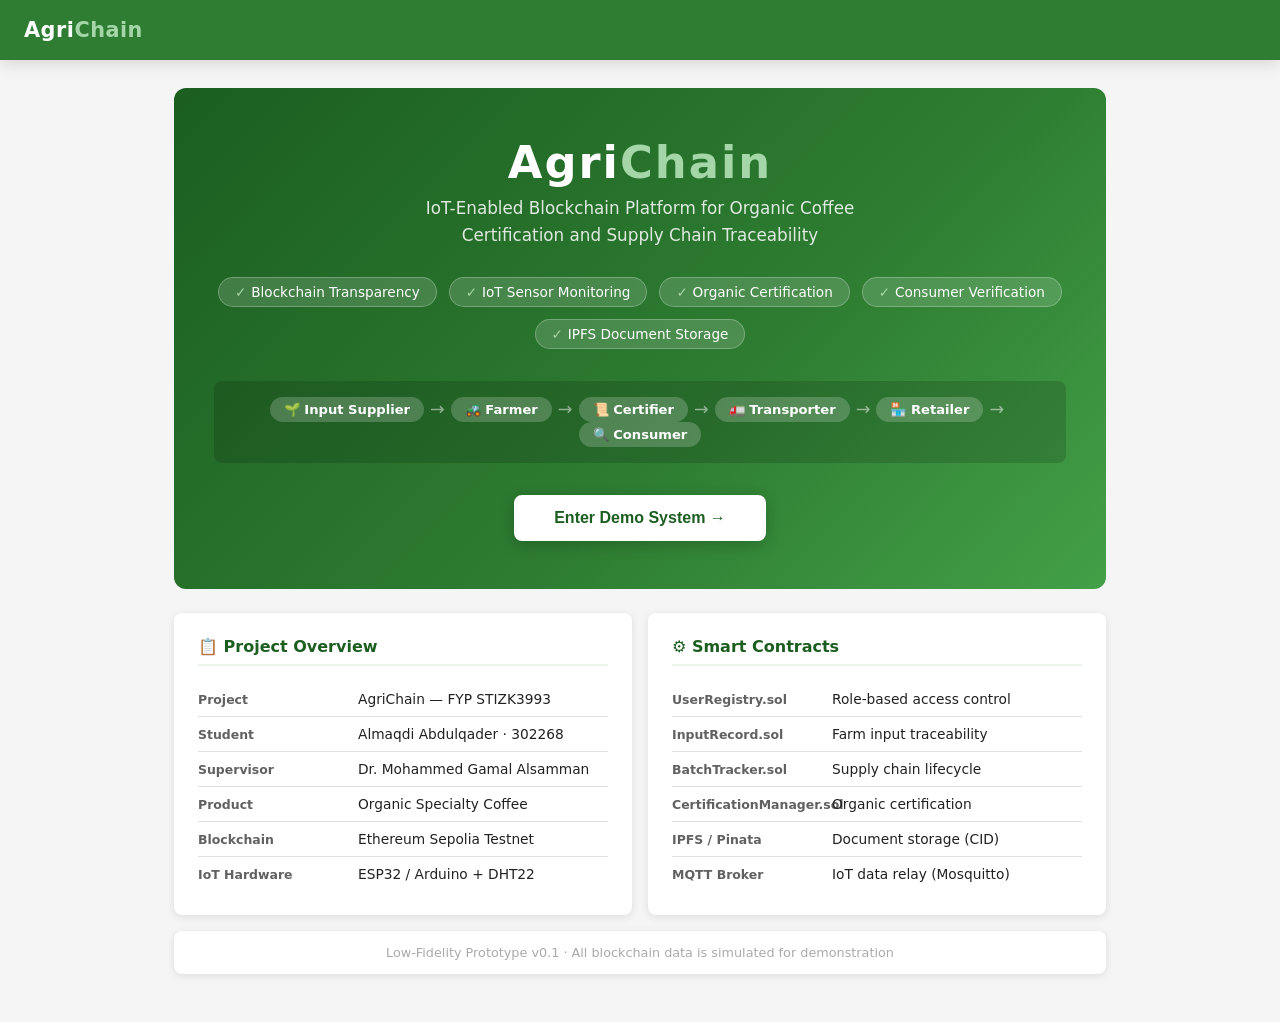
<file: index.html>
<!DOCTYPE html>
<html lang="en">
<head>
  <meta charset="UTF-8" />
  <meta name="viewport" content="width=device-width, initial-scale=1.0" />
  <title>AgriChain — IoT Blockchain Platform</title>
  <link rel="stylesheet" href="css/styles.css?v=2" />
</head>
<body>
<div class="app">

  <!-- ══════════════════════ NAV BAR ══════════════════════ -->
  <nav class="nav">
    <div class="nav-logo" onclick="showScreen('landing')">Agri<span>Chain</span></div>
    <div class="nav-role" id="navRole" style="display:none"></div>
    <div class="nav-actions">
      <button class="nav-btn" id="navArchBtn" style="display:none" onclick="showScreen('architecture')">🏗 Architecture</button>
      <button class="nav-btn" id="navBack"    style="display:none" onclick="showScreen('home')">⇄ Change Role</button>
    </div>
  </nav>

  <main class="main">

    <!-- ══════════════════════════════════════════════════
         SCREEN: LANDING PAGE
    ══════════════════════════════════════════════════ -->
    <div class="screen active" id="screen-landing">

      <div class="hero">
        <div class="hero-logo">Agri<span>Chain</span></div>
        <div class="hero-tagline">
          IoT-Enabled Blockchain Platform for Organic Coffee<br>
          Certification and Supply Chain Traceability
        </div>
        <div class="hero-features">
          <span class="hero-feature">Blockchain Transparency</span>
          <span class="hero-feature">IoT Sensor Monitoring</span>
          <span class="hero-feature">Organic Certification</span>
          <span class="hero-feature">Consumer Verification</span>
          <span class="hero-feature">IPFS Document Storage</span>
        </div>
        <div class="chain-flow-landing">
          <div class="chain-step-landing"><div class="name">🌱 Input Supplier</div></div>
          <span class="chain-arrow-landing">→</span>
          <div class="chain-step-landing"><div class="name">🚜 Farmer</div></div>
          <span class="chain-arrow-landing">→</span>
          <div class="chain-step-landing"><div class="name">📜 Certifier</div></div>
          <span class="chain-arrow-landing">→</span>
          <div class="chain-step-landing"><div class="name">🚛 Transporter</div></div>
          <span class="chain-arrow-landing">→</span>
          <div class="chain-step-landing"><div class="name">🏪 Retailer</div></div>
          <span class="chain-arrow-landing">→</span>
          <div class="chain-step-landing"><div class="name">🔍 Consumer</div></div>
        </div>
        <button class="btn-enter" onclick="showScreen('home')">Enter Demo System →</button>
      </div>

      <div class="grid-2" style="margin-bottom:16px">
        <div class="card" style="margin-bottom:0">
          <h2>📋 Project Overview</h2>
          <div class="kv-list">
            <div class="kv-row"><span class="kv-key">Project</span>     <span class="kv-value">AgriChain — FYP STIZK3993</span></div>
            <div class="kv-row"><span class="kv-key">Student</span>     <span class="kv-value">Almaqdi Abdulqader · 302268</span></div>
            <div class="kv-row"><span class="kv-key">Supervisor</span>  <span class="kv-value">Dr. Mohammed Gamal Alsamman</span></div>
            <div class="kv-row"><span class="kv-key">Product</span>     <span class="kv-value">Organic Specialty Coffee</span></div>
            <div class="kv-row"><span class="kv-key">Blockchain</span>  <span class="kv-value">Ethereum Sepolia Testnet</span></div>
            <div class="kv-row"><span class="kv-key">IoT Hardware</span><span class="kv-value">ESP32 / Arduino + DHT22</span></div>
          </div>
        </div>
        <div class="card" style="margin-bottom:0">
          <h2>⚙️ Smart Contracts</h2>
          <div class="kv-list">
            <div class="kv-row"><span class="kv-key">UserRegistry.sol</span>         <span class="kv-value">Role-based access control</span></div>
            <div class="kv-row"><span class="kv-key">InputRecord.sol</span>           <span class="kv-value">Farm input traceability</span></div>
            <div class="kv-row"><span class="kv-key">BatchTracker.sol</span>          <span class="kv-value">Supply chain lifecycle</span></div>
            <div class="kv-row"><span class="kv-key">CertificationManager.sol</span>  <span class="kv-value">Organic certification</span></div>
            <div class="kv-row"><span class="kv-key">IPFS / Pinata</span>             <span class="kv-value">Document storage (CID)</span></div>
            <div class="kv-row"><span class="kv-key">MQTT Broker</span>               <span class="kv-value">IoT data relay (Mosquitto)</span></div>
          </div>
        </div>
      </div>

      <div class="card" style="text-align:center;padding:14px">
        <p style="font-size:.8rem;color:#aaa">
          Low-Fidelity Prototype v0.1 · All blockchain data is simulated for demonstration
        </p>
      </div>
    </div>

    <!-- ══════════════════════════════════════════════════
         SCREEN: ROLE PICKER
    ══════════════════════════════════════════════════ -->
    <div class="screen" id="screen-home">
      <div class="card">
        <h2>Select Your Role</h2>
        <p style="font-size:.85rem;color:#666;margin-bottom:20px">
          Each role has a dedicated dashboard. Select to enter the AgriChain platform.
        </p>
        <div class="role-grid">
          <div class="role-tile" onclick="selectRole('admin')">
            <div class="icon">🛡️</div>
            <div class="label">Administrator</div>
            <div class="sub">Register stakeholders on-chain</div>
          </div>
          <div class="role-tile" onclick="selectRole('supplier')">
            <div class="icon">🌱</div>
            <div class="label">Input Supplier</div>
            <div class="sub">Record agrochemical inputs</div>
          </div>
          <div class="role-tile" onclick="selectRole('farmer')">
            <div class="icon">🚜</div>
            <div class="label">Farmer</div>
            <div class="sub">Register batches &amp; monitor IoT</div>
          </div>
          <div class="role-tile" onclick="selectRole('certifier')">
            <div class="icon">📜</div>
            <div class="label">Certifier</div>
            <div class="sub">Issue organic certifications</div>
          </div>
          <div class="role-tile" onclick="selectRole('transporter')">
            <div class="icon">🚛</div>
            <div class="label">Transporter</div>
            <div class="sub">Track shipment &amp; confirm delivery</div>
          </div>
          <div class="role-tile" onclick="selectRole('retailer')">
            <div class="icon">🏪</div>
            <div class="label">Retailer</div>
            <div class="sub">Confirm receipt &amp; generate QR</div>
          </div>
          <div class="role-tile" onclick="selectRole('consumer')">
            <div class="icon">🔍</div>
            <div class="label">Consumer</div>
            <div class="sub">Verify product authenticity</div>
          </div>
        </div>
      </div>
      <div class="card" style="text-align:center;padding:12px">
        <button class="btn btn-secondary btn-sm" onclick="showScreen('architecture')">🏗 View System Architecture</button>
      </div>
    </div>

    <!-- ══════════════════════════════════════════════════
         SCREEN: SYSTEM ARCHITECTURE
    ══════════════════════════════════════════════════ -->
    <div class="screen" id="screen-architecture">
      <div class="card">
        <div class="section-header">
          <h2>🏗 System Architecture</h2>
          <button class="btn btn-secondary btn-sm" onclick="goHome()">← Back to Roles</button>
        </div>
        <p style="font-size:.85rem;color:#555;margin-bottom:20px">
          AgriChain uses a four-layer architecture: IoT hardware → MQTT middleware → Blockchain → Consumer portal.
        </p>

        <div class="arch-grid">
          <!-- Left: data flow -->
          <div>
            <h3 style="font-size:.82rem;text-transform:uppercase;letter-spacing:.5px;color:#777;margin-bottom:14px">Data Flow</h3>
            <div class="arch-flow">
              <div class="arch-node">
                <span class="arch-icon">📡</span>
                <div class="arch-info">
                  <div class="arch-name">ESP32 / Arduino Sensors</div>
                  <div class="arch-tech">DHT22 · Soil Moisture · GPS Module</div>
                </div>
              </div>
              <div class="arch-arrow"></div>
              <div class="arch-node blue">
                <span class="arch-icon">📶</span>
                <div class="arch-info">
                  <div class="arch-name">MQTT Broker (Mosquitto)</div>
                  <div class="arch-tech">Wi-Fi · Topic: agrichain/farm/sensors</div>
                </div>
              </div>
              <div class="arch-arrow"></div>
              <div class="arch-node amber">
                <span class="arch-icon">⚙️</span>
                <div class="arch-info">
                  <div class="arch-name">Node.js Middleware</div>
                  <div class="arch-tech">Payload validation · Threshold alerts · Wallet signing</div>
                </div>
              </div>
              <div class="arch-arrow"></div>
              <div class="arch-node purple">
                <span class="arch-icon">🔗</span>
                <div class="arch-info">
                  <div class="arch-name">Ethereum Sepolia Testnet</div>
                  <div class="arch-tech">Solidity · Hardhat · OpenZeppelin RBAC</div>
                </div>
              </div>
              <div class="arch-arrow"></div>
              <div class="arch-node teal">
                <span class="arch-icon">📁</span>
                <div class="arch-info">
                  <div class="arch-name">IPFS via Pinata</div>
                  <div class="arch-tech">Certificate PDF storage · CID on-chain</div>
                </div>
              </div>
              <div class="arch-arrow"></div>
              <div class="arch-node">
                <span class="arch-icon">🌐</span>
                <div class="arch-info">
                  <div class="arch-name">React Consumer Portal</div>
                  <div class="arch-tech">MetaMask · QR Scan · Trust Indicator</div>
                </div>
              </div>
            </div>
          </div>

          <!-- Right: smart contracts + tech stack -->
          <div>
            <h3 style="font-size:.82rem;text-transform:uppercase;letter-spacing:.5px;color:#777;margin-bottom:14px">Smart Contracts</h3>
            <div style="display:flex;flex-direction:column;gap:10px;margin-bottom:24px">
              <div class="arch-node purple" style="border-left-color:#7b1fa2">
                <span class="arch-icon" style="font-size:1rem">📄</span>
                <div class="arch-info">
                  <div class="arch-name">UserRegistry.sol</div>
                  <div class="arch-tech">RBAC · 5 roles · address mapping</div>
                </div>
              </div>
              <div class="arch-node purple" style="border-left-color:#7b1fa2">
                <span class="arch-icon" style="font-size:1rem">📄</span>
                <div class="arch-info">
                  <div class="arch-name">InputRecord.sol</div>
                  <div class="arch-tech">Agrochemical inputs · compliance flag · IPFS CID</div>
                </div>
              </div>
              <div class="arch-node purple" style="border-left-color:#7b1fa2">
                <span class="arch-icon" style="font-size:1rem">📄</span>
                <div class="arch-info">
                  <div class="arch-name">BatchTracker.sol</div>
                  <div class="arch-tech">6-stage lifecycle · SensorEvent · GPS handover</div>
                </div>
              </div>
              <div class="arch-node purple" style="border-left-color:#7b1fa2">
                <span class="arch-icon" style="font-size:1rem">📄</span>
                <div class="arch-info">
                  <div class="arch-name">CertificationManager.sol</div>
                  <div class="arch-tech">Organic / GI / Fair Trade · auto-revert on non-compliant</div>
                </div>
              </div>
            </div>

            <h3 style="font-size:.82rem;text-transform:uppercase;letter-spacing:.5px;color:#777;margin-bottom:14px">Technology Stack</h3>
            <div class="tech-stack-grid">
              <div class="tech-badge"><div class="tb-name">Solidity</div>    <div class="tb-role">Smart contracts</div></div>
              <div class="tech-badge"><div class="tb-name">Hardhat</div>     <div class="tb-role">Dev framework</div></div>
              <div class="tech-badge"><div class="tb-name">React.js</div>    <div class="tb-role">Consumer portal</div></div>
              <div class="tech-badge"><div class="tb-name">Node.js</div>     <div class="tb-role">Middleware</div></div>
              <div class="tech-badge"><div class="tb-name">ESP32</div>       <div class="tb-role">IoT sensors</div></div>
              <div class="tech-badge"><div class="tb-name">MQTT</div>        <div class="tb-role">Sensor relay</div></div>
              <div class="tech-badge"><div class="tb-name">IPFS</div>        <div class="tb-role">Document storage</div></div>
              <div class="tech-badge"><div class="tb-name">MetaMask</div>    <div class="tb-role">Wallet</div></div>
              <div class="tech-badge"><div class="tb-name">OpenZeppelin</div><div class="tb-role">RBAC library</div></div>
              <div class="tech-badge"><div class="tb-name">Pinata</div>      <div class="tb-role">IPFS pinning</div></div>
            </div>
          </div>
        </div>
      </div>
    </div>

    <!-- ══════════════════════════════════════════════════
         SCREEN: ADMIN DASHBOARD
    ══════════════════════════════════════════════════ -->
    <div class="screen" id="screen-admin">
      <div class="card">
        <div class="section-header">
          <h2>🛡️ Administrator Dashboard</h2>
          <span class="badge badge-blue">Admin</span>
        </div>
        <div class="stats-grid" id="admin-stats"></div>
      </div>

      <div class="grid-2" style="margin-bottom:20px">
        <div class="card" style="margin-bottom:0">
          <h2>Recent Activity</h2>
          <div id="admin-activity"></div>
        </div>
        <div class="card" style="margin-bottom:0">
          <h2>📡 Network Status</h2>
          <div class="kv-list">
            <div class="kv-row"><span class="kv-key">Network</span>    <span class="kv-value"><span class="badge badge-green">Sepolia Testnet</span></span></div>
            <div class="kv-row"><span class="kv-key">Latest Block</span><span class="kv-value hash">5,823,601</span></div>
            <div class="kv-row"><span class="kv-key">Contracts</span>  <span class="kv-value">4 deployed</span></div>
            <div class="kv-row"><span class="kv-key">Gas Used</span>   <span class="kv-value">0.0012 ETH</span></div>
            <div class="kv-row"><span class="kv-key">IPFS</span>       <span class="kv-value"><span class="badge badge-green">Pinata Online</span></span></div>
          </div>
        </div>
      </div>

      <div class="card">
        <div class="tabs">
          <div class="tab active" onclick="switchTab(this,'admin-register')">Register Stakeholder</div>
          <div class="tab" onclick="switchTab(this,'admin-list')">
  Registered Users (<span id="registered-count">0</span>)
</div>
        </div>

        <div id="tab-admin-register">
          <div id="alert-admin"></div>
          <div class="form-grid">
            <div class="form-group full">
              <label>Ethereum Wallet Address</label>
              <input type="text" id="reg-address" placeholder="0x…40 hex characters" />
            </div>
            <div class="form-group">
              <label>Full Name</label>
              <input type="text" id="reg-name" placeholder="e.g. Ahmad Al-Rashidi" />
            </div>
            <div class="form-group">
              <label>Assign Role</label>
              <select id="reg-role">
                <option value="">— Select role —</option>
                <option>Input Supplier</option>
                <option>Farmer</option>
                <option>Certifier</option>
                <option>Transporter</option>
                <option>Retailer</option>
              </select>
            </div>
          </div>
          <div class="btn-row">
            <button class="btn btn-primary"   onclick="registerStakeholder()">📤 Submit to Blockchain</button>
            <button class="btn btn-secondary" onclick="fillDemoAdmin()">Fill Demo</button>
          </div>
        </div>

        <div id="tab-admin-list" style="display:none">
          <table>
            <thead><tr><th>Name</th><th>Wallet</th><th>Role</th><th>Tx Hash</th></tr></thead>
            <tbody id="admin-table-body"></tbody>
          </table>
        </div>
      </div>
    </div>

    <!-- ══════════════════════════════════════════════════
         SCREEN: INPUT SUPPLIER
    ══════════════════════════════════════════════════ -->
    <div class="screen" id="screen-supplier">
      <div class="card">
        <div class="section-header">
          <h2>🌱 Input Supplier Dashboard</h2>
          <span class="badge badge-green">Input Supplier</span>
        </div>
        <div class="stats-grid" id="supplier-stats"></div>
      </div>

      <div class="grid-2" style="margin-bottom:20px">
        <div class="card" style="margin-bottom:0">
          <h2>Recent Activity</h2>
          <div id="supplier-activity"></div>
        </div>
        <div class="card" style="margin-bottom:0">
          <h2>ℹ️ How It Works</h2>
          <div class="sc-vertical">
            <div class="sc-stage done">
              <div class="sc-icon">1</div>
              <div class="sc-info"><div class="sc-name">Fill Input Form</div><div class="sc-detail">Type, product, qty, compliance</div></div>
            </div>
            <div class="sc-connector done"></div>
            <div class="sc-stage active">
              <div class="sc-icon">▶</div>
              <div class="sc-info"><div class="sc-name">Submit to Blockchain</div><div class="sc-detail">InputRecord.sol records on Sepolia</div></div>
            </div>
            <div class="sc-connector"></div>
            <div class="sc-stage pending">
              <div class="sc-icon">3</div>
              <div class="sc-info"><div class="sc-name">PDF Pinned to IPFS</div><div class="sc-detail">CID returned for on-chain reference</div></div>
            </div>
            <div class="sc-connector"></div>
            <div class="sc-stage pending">
              <div class="sc-icon">4</div>
              <div class="sc-info"><div class="sc-name">Certifier Reads Compliance</div><div class="sc-detail">Compliance flag used during cert issuance</div></div>
            </div>
          </div>
        </div>
      </div>

      <div class="card">
        <h2>Record Farm Input</h2>
        <div id="alert-supplier"></div>
        <div class="form-grid">
          <div class="form-group">
            <label>Input Type</label>
            <select id="inp-type">
              <option value="">— Select type —</option>
              <option>Organic Fertiliser</option>
              <option>Manure</option>
              <option>Soil Amendment</option>
              <option>Agrochemical</option>
            </select>
          </div>
          <div class="form-group">
            <label>Product Name</label>
            <input type="text" id="inp-product" placeholder="e.g. BioGrow NPK 5-5-5" />
          </div>
          <div class="form-group">
            <label>Quantity (kg)</label>
            <input type="number" id="inp-qty" placeholder="50" />
          </div>
          <div class="form-group">
            <label>Application Date</label>
            <input type="date" id="inp-date" />
          </div>
          <div class="form-group">
            <label>Compliance Status</label>
            <select id="inp-compliance">
              <option value="Compliant">✅ Compliant</option>
              <option value="Non-Compliant">❌ Non-Compliant</option>
            </select>
          </div>
          <div class="form-group">
            <label>Field / Plot ID</label>
            <input type="text" id="inp-field" placeholder="PLOT-07" />
          </div>
          <div class="form-group full">
            <label>IPFS CID (Compliance Document — optional)</label>
            <input type="text" id="inp-cid" placeholder="Leave blank to auto-generate" />
          </div>
          <div class="form-group full">
            <label>Notes</label>
            <textarea id="inp-notes" placeholder="Optional notes…"></textarea>
          </div>
        </div>
        <div class="btn-row">
          <button class="btn btn-primary"   onclick="recordInput()">📤 Submit InputRecord</button>
          <button class="btn btn-secondary" onclick="fillDemoSupplier()">Fill Demo</button>
        </div>
      </div>

      <!-- Post-submit summary (hidden until submitted) -->
      <div id="input-last-summary" style="display:none"></div>

      <div class="card">
        <h2>Submitted Input Records</h2>
        <div id="inputs-empty" class="empty">No records yet — submit your first input above.</div>
        <table id="inputs-table" style="display:none">
          <thead><tr><th>ID</th><th>Type</th><th>Product</th><th>Qty</th><th>Date</th><th>Status</th><th>Tx Hash</th></tr></thead>
          <tbody id="inputs-tbody"></tbody>
        </table>
      </div>
    </div>

    <!-- ══════════════════════════════════════════════════
         SCREEN: FARMER
    ══════════════════════════════════════════════════ -->
    <div class="screen" id="screen-farmer">
      <div class="card">
        <div class="section-header">
          <h2>🚜 Farmer Dashboard</h2>
          <span class="badge badge-green">Farmer</span>
        </div>
        <div class="stats-grid" id="farmer-stats"></div>
      </div>

      <div class="grid-2" style="margin-bottom:20px">
        <div class="card" style="margin-bottom:0">
          <h2>Recent Activity</h2>
          <div id="farmer-activity"></div>
        </div>
        <div class="card" style="margin-bottom:0">
          <h2>📡 Live IoT Monitoring</h2>
          <div class="iot-grid" id="sensor-grid">
            <div class="iot-card"><div class="iot-label">Temperature</div><div class="iot-value">—</div><div class="iot-unit">°C</div></div>
            <div class="iot-card"><div class="iot-label">Humidity</div>   <div class="iot-value">—</div><div class="iot-unit">%</div></div>
            <div class="iot-card"><div class="iot-label">Soil Moisture</div><div class="iot-value">—</div><div class="iot-unit">%</div></div>
            <div class="iot-card"><div class="iot-label">GPS</div>        <div class="iot-value" style="font-size:1rem">—</div></div>
          </div>
          <div style="margin-top:10px;display:flex;align-items:center;justify-content:space-between">
            <span style="font-size:.72rem;color:#aaa">Node: ESP32-Soil-01 · MQTT: agrichain/farm/sensors</span>
            <button class="btn btn-secondary btn-sm" onclick="refreshSensors()">↺ Refresh</button>
          </div>
        </div>
      </div>

      <div class="card">
        <h2>Register Product Batch</h2>
        <div id="alert-farmer"></div>
        <div class="form-grid">
          <div class="form-group">
            <label>Batch Name</label>
            <input type="text" id="bat-name" placeholder="e.g. Highland Arabica Lot A" />
          </div>
          <div class="form-group">
            <label>Coffee Variety</label>
            <select id="bat-variety">
              <option>Arabica</option>
              <option>Robusta</option>
              <option>Liberica</option>
            </select>
          </div>
          <div class="form-group">
            <label>Harvest Date</label>
            <input type="date" id="bat-harvest" />
          </div>
          <div class="form-group">
            <label>Farm Location</label>
            <input type="text" id="bat-location" placeholder="Cameron Highlands, MY" />
          </div>
          <div class="form-group">
            <label>Weight (kg)</label>
            <input type="number" id="bat-weight" placeholder="200" />
          </div>
          <div class="form-group">
            <label>GI Region</label>
            <input type="text" id="bat-gi" placeholder="Sabah GI Zone 3" />
          </div>
          <div class="form-group full">
            <label>Link Input Record IDs (comma-separated)</label>
            <input type="text" id="bat-inputs" placeholder="INP-001, INP-002" />
          </div>
        </div>
        <div class="btn-row">
          <button class="btn btn-primary"   onclick="registerBatch()">📤 Register Batch on Blockchain</button>
          <button class="btn btn-secondary" onclick="fillDemoFarmer()">Fill Demo</button>
        </div>
      </div>

      <!-- Post-submit batch summary (hidden until submitted) -->
      <div id="batch-last-summary" style="display:none"></div>

      <div class="card">
        <h2>Registered Batches</h2>
        <div id="batches-empty" class="empty">No batches yet.</div>
        <table id="batches-table" style="display:none">
          <thead><tr><th>Batch ID</th><th>Name</th><th>Variety</th><th>Weight</th><th>Stage</th><th>Tx Hash</th></tr></thead>
          <tbody id="batches-tbody"></tbody>
        </table>
      </div>
    </div>

    <!-- ══════════════════════════════════════════════════
         SCREEN: CERTIFIER
    ══════════════════════════════════════════════════ -->
    <div class="screen" id="screen-certifier">
      <div class="card">
        <div class="section-header">
          <h2>📜 Certifier Dashboard</h2>
          <span class="badge badge-blue">Certifier</span>
        </div>
        <div class="stats-grid" id="certifier-stats"></div>
      </div>

      <div class="grid-2" style="margin-bottom:20px">
        <div class="card" style="margin-bottom:0">
          <h2>Recent Activity</h2>
          <div id="certifier-activity"></div>
        </div>
        <div class="card" style="margin-bottom:0">
          <h2>🔍 Compliance Verification</h2>
          <p style="font-size:.82rem;color:#666;margin-bottom:12px">Enter a Batch ID and run the compliance check before issuing.</p>
          <div class="form-group" style="margin-bottom:10px">
            <label>Batch ID to Check</label>
            <input type="text" id="cert-batch-check" placeholder="BATCH-001" oninput="document.getElementById('cert-batch').value=this.value" />
          </div>
          <button class="btn btn-blue btn-sm" onclick="document.getElementById('cert-batch').value=document.getElementById('cert-batch-check').value;runComplianceCheck()">
            ▶ Run Compliance Check
          </button>
          <div id="compliance-result" style="margin-top:14px"></div>
        </div>
      </div>

      <div class="card">
        <h2>Issue Certification</h2>
        <div id="alert-certifier"></div>
        <div class="form-grid">
          <div class="form-group">
            <label>Target Batch ID</label>
            <input type="text" id="cert-batch" placeholder="BATCH-001" oninput="document.getElementById('cert-batch-check').value=this.value" />
          </div>
          <div class="form-group">
            <label>Certification Type</label>
            <select id="cert-type">
              <option value="Organic">🌿 Organic</option>
              <option value="Fair Trade">⚖️ Fair Trade</option>
              <option value="GI">📍 Geographical Indication</option>
            </select>
          </div>
          <div class="form-group">
            <label>Issuing Body</label>
            <input type="text" id="cert-body" placeholder="Malaysian Organic Alliance" />
          </div>
          <div class="form-group">
            <label>Valid Until</label>
            <input type="date" id="cert-expiry" />
          </div>
          <div class="form-group full">
            <label>Certificate PDF (uploaded to IPFS via Pinata)</label>
            <input type="file" id="cert-file" accept=".pdf" />
          </div>
          <div class="form-group full">
            <label>Certifier Notes</label>
            <textarea id="cert-notes" placeholder="All input records verified on-chain…"></textarea>
          </div>
        </div>
        <div class="btn-row">
          <button class="btn btn-primary"   onclick="issueCert()">📤 Issue Certification on Blockchain</button>
          <button class="btn btn-secondary" onclick="fillDemoCert()">Fill Demo</button>
        </div>
      </div>

      <div id="cert-last-summary" style="display:none"></div>

      <div class="card">
        <h2>Issued Certifications</h2>
        <div id="certs-empty" class="empty">No certifications issued yet.</div>
        <table id="certs-table" style="display:none">
          <thead><tr><th>Cert ID</th><th>Batch</th><th>Type</th><th>Issuing Body</th><th>Expiry</th><th>CID</th><th>Status</th></tr></thead>
          <tbody id="certs-tbody"></tbody>
        </table>
      </div>
    </div>

    <!-- ══════════════════════════════════════════════════
         SCREEN: TRANSPORTER
    ══════════════════════════════════════════════════ -->
    <div class="screen" id="screen-transporter">
      <div class="card">
        <div class="section-header">
          <h2>🚛 Transporter Dashboard</h2>
          <span class="badge badge-amber">Transporter</span>
        </div>
        <div class="stats-grid" id="transporter-stats"></div>
      </div>

      <div class="card">
        <div class="section-header">
          <h2>📡 Live Transit IoT Monitoring</h2>
          <button class="btn btn-secondary btn-sm" onclick="refreshTransportSensors()">↺ Refresh</button>
        </div>
        <div class="iot-grid" id="transport-sensor-grid"></div>
        <p style="font-size:.72rem;color:#aaa;margin-top:10px">
          Node: ESP32-Transit-01 · MQTT topic: agrichain/transit/sensors · Refreshes every 5 min
        </p>
      </div>

      <div class="grid-2" style="margin-bottom:20px">
        <div class="card" style="margin-bottom:0">
          <h2>Recent Activity</h2>
          <div id="transporter-activity"></div>
        </div>
        <div class="card" style="margin-bottom:0">
          <h2>Active Shipments</h2>
          <div id="shipments-empty" class="empty">No active shipments.</div>
          <table id="shipments-table" style="display:none">
            <thead><tr><th>ID</th><th>Batch</th><th>From</th><th>To</th><th>GPS</th><th>Status</th></tr></thead>
            <tbody id="shipments-tbody"></tbody>
          </table>
        </div>
      </div>

      <div class="card">
        <h2>Confirm Delivery</h2>
        <div id="alert-transporter"></div>
        <div class="form-grid">
          <div class="form-group">
            <label>Batch ID</label>
            <input type="text" id="transport-batch" placeholder="BATCH-001" />
          </div>
          <div class="form-group">
            <label>Destination</label>
            <input type="text" id="transport-dest" placeholder="KL Central Warehouse" />
          </div>
          <div class="form-group">
            <label>Current GPS</label>
            <input type="text" id="transport-gps-live" readonly placeholder="Auto-populated from sensor" />
          </div>
          <div class="form-group">
            <label>Handover Recipient</label>
            <input type="text" id="transport-recipient" placeholder="Retailer / Warehouse name" />
          </div>
        </div>
        <div class="btn-row">
          <button class="btn btn-primary"   onclick="confirmDelivery()">✅ Confirm Delivery On-Chain</button>
          <button class="btn btn-secondary" onclick="fillDemoTransporter()">Fill Demo</button>
        </div>
      </div>

      <div id="transport-delivery-summary" style="display:none"></div>
    </div>

    <!-- ══════════════════════════════════════════════════
         SCREEN: RETAILER
    ══════════════════════════════════════════════════ -->
    <div class="screen" id="screen-retailer">
      <div class="card">
        <div class="section-header">
          <h2>🏪 Retailer Dashboard</h2>
          <span class="badge badge-blue">Retailer</span>
        </div>
        <div class="stats-grid" id="retailer-stats"></div>
      </div>

      <div class="grid-2" style="margin-bottom:20px">
        <div class="card" style="margin-bottom:0">
          <h2>Recent Activity</h2>
          <div id="retailer-activity"></div>
        </div>
        <div class="card" style="margin-bottom:0">
          <h2>ℹ️ Retailer Workflow</h2>
          <div class="sc-vertical">
            <div class="sc-stage done">
              <div class="sc-icon">✓</div>
              <div class="sc-info"><div class="sc-name">Batch Arrives from Transporter</div><div class="sc-detail">Custody handover recorded on-chain</div></div>
            </div>
            <div class="sc-connector done"></div>
            <div class="sc-stage active">
              <div class="sc-icon">▶</div>
              <div class="sc-info"><div class="sc-name">Confirm Receipt</div><div class="sc-detail">BatchTracker.sol marks stage = Received</div></div>
            </div>
            <div class="sc-connector"></div>
            <div class="sc-stage pending">
              <div class="sc-icon">3</div>
              <div class="sc-info"><div class="sc-name">Generate QR Code</div><div class="sc-detail">Encodes Batch ID + verification URL</div></div>
            </div>
            <div class="sc-connector"></div>
            <div class="sc-stage pending">
              <div class="sc-icon">4</div>
              <div class="sc-info"><div class="sc-name">Consumer Scans QR</div><div class="sc-detail">Full provenance visible on portal</div></div>
            </div>
          </div>
        </div>
      </div>

      <div class="card">
        <h2>Confirm Product Receipt</h2>
        <div id="alert-retailer"></div>
        <div class="form-grid">
          <div class="form-group">
            <label>Batch ID</label>
            <input type="text" id="retail-batch" placeholder="BATCH-001" />
          </div>
          <div class="form-group">
            <label>Store / Warehouse</label>
            <input type="text" id="retail-store" placeholder="BioMart KLCC, Kuala Lumpur" />
          </div>
          <div class="form-group">
            <label>Receipt Date</label>
            <input type="date" id="retail-date" />
          </div>
          <div class="form-group">
            <label>Units Received</label>
            <input type="number" id="retail-units" placeholder="50" />
          </div>
        </div>
        <div class="btn-row">
          <button class="btn btn-primary"   onclick="confirmReceipt()">✅ Confirm Receipt &amp; Generate QR</button>
          <button class="btn btn-secondary" onclick="fillDemoRetailer()">Fill Demo</button>
        </div>
      </div>

      <!-- QR panel (hidden until confirmed) -->
      <div id="qr-panel" style="display:none"></div>

      <div class="card">
        <h2>Confirmed Receipts</h2>
        <div id="receipts-empty" class="empty">No receipts confirmed yet.</div>
        <table id="receipts-table" style="display:none">
          <thead><tr><th>Batch ID</th><th>Date</th><th>Certification</th><th>QR</th><th>Tx Hash</th></tr></thead>
          <tbody id="receipts-tbody"></tbody>
        </table>
      </div>
    </div>

    <!-- ══════════════════════════════════════════════════
         SCREEN: CONSUMER VERIFICATION PORTAL
    ══════════════════════════════════════════════════ -->
    <div class="screen" id="screen-consumer">
      <div class="card">
        <div class="section-header">
          <h2>🔍 Product Verification Portal</h2>
          <span class="badge badge-gray">Consumer (Read-Only)</span>
        </div>
        <p style="font-size:.85rem;color:#666;margin-bottom:16px">
          Scan the QR code on your coffee packaging or enter the Batch ID below.
          All information is retrieved directly from the Sepolia blockchain.
        </p>
        <div style="display:flex;gap:12px;align-items:flex-end;flex-wrap:wrap">
          <div class="form-group" style="flex:1;min-width:200px">
            <label>Batch ID / QR Code</label>
            <input type="text" id="verify-id" placeholder="e.g. BATCH-001" />
          </div>
          <button class="btn btn-primary"   onclick="verifyProduct()"  style="margin-bottom:5px">🔎 Verify Product</button>
          <button class="btn btn-secondary" onclick="loadDemoVerify()" style="margin-bottom:5px">Load Demo</button>
        </div>
      </div>

      <!-- ── Result panel ── -->
      <div id="verify-result" style="display:none">

        <!-- Trust Score Panel -->
        <div class="trust-panel" id="trust-panel">
          <div class="trust-score-circle">
            <div class="ts-num" id="trust-score-num">—</div>
            <div class="ts-label">Trust Score</div>
          </div>
          <div class="trust-details">
            <h2 id="trust-title"></h2>
            <p  id="trust-desc"></p>
            <div class="trust-tags" id="trust-tags"></div>
          </div>
        </div>

        <!-- Batch Summary -->
        <div class="card">
          <h2>📦 Batch Summary</h2>
          <div id="v-panel"></div>
        </div>

        <!-- Supply Chain History -->
        <div class="card">
          <h2>🔗 Supply Chain History &amp; Blockchain Events</h2>
          <div id="v-supply-chain"></div>
        </div>

        <!-- Sensor Records -->
        <div class="card">
          <h2>📡 IoT Sensor Records (ESP32)</h2>
          <div id="v-sensors"></div>
        </div>

        <!-- Certification -->
        <div class="card">
          <h2>📜 Certification Record</h2>
          <div id="v-cert-body"></div>
        </div>

      </div>
    </div>

  </main>
</div>

<!-- Toast notification -->
<div id="toast"></div>

<!-- Transaction Submitted Modal -->
<div class="modal-bg" id="modal-tx">
  <div class="modal">
    <button class="modal-close" onclick="closeModal()">✕</button>
    <h2>✅ Transaction Submitted</h2>
    <div class="alert alert-success">Signed and submitted to Ethereum Sepolia Testnet.</div>
    <div class="blockchain-widget" style="margin-top:4px">
      <div class="bw-header"><div class="bw-dot"></div> On-Chain Record</div>
      <div class="bw-row">
        <div class="bw-field">
          <span class="bw-field-label">Transaction Hash</span>
          <span class="bw-field-value" id="modal-hash"></span>
        </div>
        <div class="bw-field">
          <span class="bw-field-label">Block Number</span>
          <span class="bw-field-value" id="modal-block"></span>
        </div>
        <div class="bw-field">
          <span class="bw-field-label">Network</span>
          <span class="bw-field-value bw-network"><span class="bw-network-dot"></span> Ethereum Sepolia Testnet</span>
        </div>
      </div>
    </div>
    <div class="btn-row" style="margin-top:18px">
      <button class="btn btn-blue"      onclick="closeModal()">Close</button>
      <button class="btn btn-secondary" onclick="closeModal()">View on Etherscan ↗</button>
    </div>
  </div>
</div>

<!-- JS files — loaded in dependency order -->
<script src="js/state.js?v=2"></script>
<script src="js/utils.js?v=2"></script>
<script src="js/sensors.js?v=2"></script>
<script src="js/dashboard.js?v=2"></script>
<script src="js/admin.js?v=2"></script>
<script src="js/supplier.js?v=2"></script>
<script src="js/farmer.js?v=2"></script>
<script src="js/certifier.js?v=2"></script>
<script src="js/transporter.js?v=2"></script>
<script src="js/retailer.js?v=2"></script>
<script src="js/consumer.js?v=2"></script>
<script src="js/nav.js?v=2"></script>
<script src="js/main.js?v=2"></script>
</body>
</html>
</file>
<file: css/styles.css>
/* ══════════════════════════════════════════════
   RESET & DESIGN TOKENS
══════════════════════════════════════════════ */
*, *::before, *::after { box-sizing: border-box; margin: 0; padding: 0; }

:root {
  --green:   #2e7d32; --green-l: #e8f5e9; --green-d: #1b5e20; --green-m: #43a047;
  --amber:   #f57c00; --amber-l: #fff3e0; --amber-d: #e65100;
  --red:     #c62828; --red-l:   #ffebee;
  --blue:    #1565c0; --blue-l:  #e3f2fd; --blue-m:  #1976d2;
  --gray-1:  #f5f5f5; --gray-2: #e0e0e0; --gray-3: #9e9e9e; --gray-4: #616161;
  --dark:    #212121; --white: #fff;
  --radius:  8px; --radius-lg: 12px;
  --shadow:  0 2px 8px rgba(0,0,0,.1);
  --shadow-md: 0 4px 16px rgba(0,0,0,.12);
  --font:    'Segoe UI', system-ui, sans-serif;
}

body { font-family: var(--font); background: var(--gray-1); color: var(--dark); min-height: 100vh; }

/* ══════════════════════════════════════════════
   LAYOUT
══════════════════════════════════════════════ */
.app  { display: flex; flex-direction: column; min-height: 100vh; }
.main { flex: 1; padding: 28px 24px; max-width: 980px; margin: 0 auto; width: 100%; }

/* ══════════════════════════════════════════════
   NAV BAR
══════════════════════════════════════════════ */
.nav {
  background: var(--green); color: var(--white);
  padding: 0 24px; display: flex; align-items: center; height: 60px;
  gap: 12px; box-shadow: var(--shadow-md); position: sticky; top: 0; z-index: 100;
}
.nav-logo { font-size: 1.3rem; font-weight: 800; letter-spacing: .5px; cursor: pointer; }
.nav-logo span { color: #a5d6a7; }
.nav-subtitle { font-size: .72rem; color: rgba(255,255,255,.6); margin-left: -8px; }
.nav-role { margin-left: auto; background: rgba(255,255,255,.15); border-radius: 20px; padding: 4px 14px; font-size: .82rem; }
.nav-actions { display: flex; gap: 8px; }
.nav-btn {
  background: rgba(255,255,255,.15); border: 1px solid rgba(255,255,255,.3);
  color: #fff; border-radius: 6px; padding: 5px 12px; cursor: pointer; font-size: .8rem;
}
.nav-btn:hover { background: rgba(255,255,255,.25); }

/* ══════════════════════════════════════════════
   SCREENS
══════════════════════════════════════════════ */
.screen { display: none; }
.screen.active { display: block; }

/* ══════════════════════════════════════════════
   CARDS
══════════════════════════════════════════════ */
.card { background: var(--white); border-radius: var(--radius); box-shadow: var(--shadow); padding: 24px; margin-bottom: 20px; }
.card h2 {
  font-size: 1rem; font-weight: 700; color: var(--green-d);
  border-bottom: 2px solid var(--green-l); padding-bottom: 8px; margin-bottom: 16px;
}
.card h3 { font-size: .9rem; font-weight: 700; color: var(--dark); margin-bottom: 10px; }

/* ══════════════════════════════════════════════
   LANDING PAGE
══════════════════════════════════════════════ */
.hero {
  background: linear-gradient(135deg, var(--green-d) 0%, var(--green) 60%, var(--green-m) 100%);
  color: #fff; border-radius: var(--radius-lg); padding: 48px 40px; margin-bottom: 24px;
  text-align: center;
}
.hero-logo { font-size: 2.8rem; font-weight: 800; letter-spacing: 2px; margin-bottom: 6px; }
.hero-logo span { color: #a5d6a7; }
.hero-tagline { font-size: 1.05rem; color: rgba(255,255,255,.85); margin-bottom: 28px; line-height: 1.6; }
.hero-features {
  display: flex; flex-wrap: wrap; justify-content: center; gap: 12px;
  margin-bottom: 32px;
}
.hero-feature {
  background: rgba(255,255,255,.15); border: 1px solid rgba(255,255,255,.25);
  border-radius: 20px; padding: 6px 16px; font-size: .85rem;
}
.hero-feature::before { content: '✓ '; font-weight: 700; color: #a5d6a7; }

.chain-flow-landing {
  display: flex; align-items: center; justify-content: center; flex-wrap: wrap;
  gap: 0; margin-bottom: 32px; background: rgba(0,0,0,.15);
  border-radius: 8px; padding: 16px 20px;
}
.chain-step-landing {
  display: flex; align-items: center; gap: 0;
}
.chain-step-landing .name {
  background: rgba(255,255,255,.2); border-radius: 20px;
  padding: 5px 14px; font-size: .82rem; font-weight: 600; white-space: nowrap;
}
.chain-arrow-landing { color: rgba(255,255,255,.5); font-size: 1.1rem; padding: 0 6px; }

.btn-enter {
  background: #fff; color: var(--green-d); border: none; border-radius: 8px;
  padding: 14px 40px; font-size: 1rem; font-weight: 700; cursor: pointer;
  box-shadow: 0 4px 16px rgba(0,0,0,.2); transition: all .2s;
}
.btn-enter:hover { transform: translateY(-2px); box-shadow: 0 6px 24px rgba(0,0,0,.25); }

/* ══════════════════════════════════════════════
   ROLE PICKER
══════════════════════════════════════════════ */
.role-grid { display: grid; grid-template-columns: repeat(auto-fill, minmax(150px, 1fr)); gap: 14px; }
.role-tile {
  border: 2px solid var(--gray-2); border-radius: var(--radius);
  padding: 20px 12px; text-align: center; cursor: pointer; transition: all .18s;
}
.role-tile:hover { border-color: var(--green); background: var(--green-l); transform: translateY(-2px); box-shadow: var(--shadow); }
.role-tile .icon  { font-size: 2rem; margin-bottom: 8px; }
.role-tile .label { font-weight: 700; font-size: .88rem; }
.role-tile .sub   { font-size: .75rem; color: var(--gray-3); margin-top: 4px; }

/* ══════════════════════════════════════════════
   STAT CARDS
══════════════════════════════════════════════ */
.stats-grid { display: grid; grid-template-columns: repeat(auto-fill, minmax(160px, 1fr)); gap: 14px; margin-bottom: 20px; }
.stat-card {
  background: var(--white); border-radius: var(--radius); box-shadow: var(--shadow);
  padding: 18px 20px; border-left: 4px solid var(--green);
}
.stat-card.amber { border-left-color: var(--amber); }
.stat-card.blue  { border-left-color: var(--blue); }
.stat-card.red   { border-left-color: var(--red); }
.stat-card .stat-val   { font-size: 2rem; font-weight: 800; color: var(--dark); line-height: 1; }
.stat-card .stat-label { font-size: .78rem; color: var(--gray-3); margin-top: 4px; text-transform: uppercase; letter-spacing: .5px; }
.stat-card .stat-icon  { font-size: 1.4rem; float: right; opacity: .4; }

/* ══════════════════════════════════════════════
   ACTIVITY FEED
══════════════════════════════════════════════ */
.activity-feed { list-style: none; }
.activity-item {
  display: flex; align-items: flex-start; gap: 10px;
  padding: 10px 0; border-bottom: 1px solid var(--gray-2);
}
.activity-item:last-child { border-bottom: none; }
.activity-dot {
  width: 8px; height: 8px; border-radius: 50%; background: var(--green);
  flex-shrink: 0; margin-top: 5px;
}
.activity-dot.amber { background: var(--amber); }
.activity-text { font-size: .85rem; flex: 1; }
.activity-time { font-size: .75rem; color: var(--gray-3); white-space: nowrap; }

/* ══════════════════════════════════════════════
   SUPPLY CHAIN — VERTICAL (for batch view)
══════════════════════════════════════════════ */
.sc-vertical { display: flex; flex-direction: column; gap: 0; }
.sc-stage {
  display: flex; align-items: center; gap: 14px; position: relative;
  padding: 10px 16px; border-radius: 6px;
}
.sc-stage.done   { background: var(--green-l); }
.sc-stage.active { background: #fff8e1; border: 2px solid var(--amber); }
.sc-stage.pending { background: var(--gray-1); }
.sc-icon {
  width: 32px; height: 32px; border-radius: 50%; display: flex; align-items: center;
  justify-content: center; font-size: .85rem; flex-shrink: 0; font-weight: 700;
}
.sc-stage.done   .sc-icon { background: var(--green);   color: #fff; }
.sc-stage.active .sc-icon { background: var(--amber);   color: #fff; }
.sc-stage.pending .sc-icon { background: var(--gray-2); color: var(--gray-3); }
.sc-info { flex: 1; }
.sc-info .sc-name   { font-size: .9rem; font-weight: 700; }
.sc-info .sc-detail { font-size: .78rem; color: var(--gray-4); margin-top: 2px; }
.sc-connector {
  width: 2px; height: 18px; background: var(--gray-2);
  margin-left: 31px;
}
.sc-connector.done { background: var(--green); }

/* ══════════════════════════════════════════════
   SUPPLY CHAIN — HORIZONTAL (stepper)
══════════════════════════════════════════════ */
.steps { display: flex; align-items: flex-start; overflow-x: auto; padding-bottom: 4px; }
.step  { display: flex; flex-direction: column; align-items: center; min-width: 90px; position: relative; }
.step + .step::before {
  content: ''; position: absolute; left: calc(-50% + 16px); top: 13px;
  width: calc(100% - 32px); height: 2px; background: var(--gray-2);
}
.step.done  + .step::before { background: var(--green); }
.step-circle {
  width: 28px; height: 28px; border-radius: 50%; border: 2px solid var(--gray-2);
  background: #fff; font-size: .75rem; font-weight: 700;
  display: flex; align-items: center; justify-content: center; z-index: 1;
}
.step.done   .step-circle { background: var(--green);  border-color: var(--green);  color: #fff; }
.step.active .step-circle { border-color: var(--amber); color: var(--amber); }
.step-label { font-size: .7rem; margin-top: 6px; text-align: center; color: var(--gray-3); }
.step.done  .step-label { color: var(--green-d); font-weight: 600; }
.step.active .step-label { color: var(--amber-d); font-weight: 600; }

/* ══════════════════════════════════════════════
   FORMS
══════════════════════════════════════════════ */
.form-grid   { display: grid; grid-template-columns: 1fr 1fr; gap: 14px; }
.form-group  { display: flex; flex-direction: column; gap: 5px; }
.form-group.full { grid-column: 1 / -1; }
label { font-size: .8rem; font-weight: 600; color: #555; }
input, select, textarea {
  border: 1px solid var(--gray-2); border-radius: 6px; padding: 8px 10px;
  font-size: .88rem; font-family: inherit; background: var(--white); transition: border-color .2s;
}
input:focus, select:focus, textarea:focus { outline: none; border-color: var(--green); }
textarea { resize: vertical; min-height: 70px; }

/* ══════════════════════════════════════════════
   BUTTONS
══════════════════════════════════════════════ */
.btn {
  display: inline-flex; align-items: center; gap: 6px;
  border: none; border-radius: 6px; padding: 9px 18px;
  font-size: .86rem; font-weight: 600; cursor: pointer; transition: all .18s;
}
.btn-primary   { background: var(--green);  color: #fff; }
.btn-primary:hover   { background: var(--green-d); }
.btn-secondary { background: var(--gray-2); color: var(--dark); }
.btn-secondary:hover { background: #d0d0d0; }
.btn-blue      { background: var(--blue);   color: #fff; }
.btn-blue:hover      { background: #0d47a1; }
.btn-amber     { background: var(--amber);  color: #fff; }
.btn-amber:hover     { background: var(--amber-d); }
.btn-sm { padding: 6px 12px; font-size: .78rem; }
.btn-row { display: flex; gap: 10px; margin-top: 18px; flex-wrap: wrap; }

/* ══════════════════════════════════════════════
   BADGES & TAGS
══════════════════════════════════════════════ */
.badge { display: inline-block; padding: 2px 9px; border-radius: 20px; font-size: .74rem; font-weight: 700; }
.badge-green { background: var(--green-l); color: var(--green-d); }
.badge-amber { background: var(--amber-l); color: var(--amber-d); }
.badge-red   { background: var(--red-l);   color: var(--red); }
.badge-blue  { background: var(--blue-l);  color: var(--blue); }
.badge-gray  { background: var(--gray-2);  color: #555; }

/* ══════════════════════════════════════════════
   ALERTS
══════════════════════════════════════════════ */
.alert {
  padding: 12px 16px; border-radius: 6px; font-size: .86rem;
  margin-bottom: 14px; display: flex; align-items: flex-start; gap: 10px;
}
.alert-success { background: var(--green-l); color: var(--green-d); border: 1px solid #a5d6a7; }
.alert-error   { background: var(--red-l);   color: var(--red);     border: 1px solid #ef9a9a; }
.alert-info    { background: var(--blue-l);  color: var(--blue);    border: 1px solid #90caf9; }
.alert-amber   { background: var(--amber-l); color: var(--amber-d); border: 1px solid #ffcc80; }

/* ══════════════════════════════════════════════
   TABLES
══════════════════════════════════════════════ */
table { width: 100%; border-collapse: collapse; font-size: .83rem; }
th, td { padding: 9px 12px; text-align: left; border-bottom: 1px solid var(--gray-2); }
th { background: var(--gray-1); font-weight: 700; font-size: .76rem; color: #555; text-transform: uppercase; letter-spacing: .4px; }
tr:last-child td { border-bottom: none; }
tr:hover td { background: var(--gray-1); }

/* ══════════════════════════════════════════════
   IOT MONITORING CARDS
══════════════════════════════════════════════ */
.iot-grid { display: grid; grid-template-columns: repeat(auto-fill, minmax(180px, 1fr)); gap: 14px; }
.iot-card {
  background: var(--gray-1); border-radius: var(--radius); padding: 16px;
  border-left: 4px solid var(--gray-2); transition: border-color .3s;
}
.iot-card.normal  { border-left-color: var(--green); background: var(--green-l); }
.iot-card.warning { border-left-color: var(--amber); background: var(--amber-l); }
.iot-card.critical{ border-left-color: var(--red);   background: var(--red-l); }
.iot-label { font-size: .76rem; font-weight: 700; text-transform: uppercase; letter-spacing: .5px; color: var(--gray-4); margin-bottom: 4px; }
.iot-value { font-size: 1.8rem; font-weight: 800; color: var(--dark); line-height: 1; }
.iot-unit  { font-size: .78rem; color: var(--gray-3); }
.iot-status {
  display: inline-block; margin-top: 6px; font-size: .72rem; font-weight: 700;
  padding: 2px 8px; border-radius: 10px;
}
.iot-card.normal  .iot-status { background: var(--green);  color: #fff; }
.iot-card.warning .iot-status { background: var(--amber);  color: #fff; }
.iot-card.critical .iot-status{ background: var(--red);    color: #fff; }
.iot-node { font-size: .72rem; color: var(--gray-3); margin-top: 4px; }

/* ══════════════════════════════════════════════
   BLOCKCHAIN WIDGET
══════════════════════════════════════════════ */
.blockchain-widget {
  background: #1a1a2e; color: #e0e0e0; border-radius: var(--radius);
  padding: 16px 20px; margin-top: 14px;
}
.blockchain-widget .bw-header {
  font-size: .72rem; font-weight: 700; text-transform: uppercase; letter-spacing: 1px;
  color: #a5d6a7; margin-bottom: 12px; display: flex; align-items: center; gap: 8px;
}
.bw-dot { width: 8px; height: 8px; border-radius: 50%; background: #43a047; animation: blink 2s infinite; }
@keyframes blink { 0%,100%{opacity:1} 50%{opacity:.3} }
.bw-row { display: flex; flex-direction: column; gap: 8px; }
.bw-field { display: flex; flex-direction: column; gap: 2px; }
.bw-field-label { font-size: .68rem; color: #888; text-transform: uppercase; letter-spacing: .5px; }
.bw-field-value { font-size: .78rem; font-family: monospace; color: #90caf9; word-break: break-all; }
.bw-network { display: inline-flex; align-items: center; gap: 6px; }
.bw-network-dot { width: 7px; height: 7px; border-radius: 50%; background: var(--green-m); }

/* ══════════════════════════════════════════════
   SUMMARY CARD (post-submit)
══════════════════════════════════════════════ */
.summary-card {
  border: 1px solid var(--green); border-radius: var(--radius);
  overflow: hidden; margin-top: 16px;
}
.summary-card-header {
  background: var(--green); color: #fff;
  padding: 10px 16px; font-size: .85rem; font-weight: 700;
}
.summary-card-body { padding: 16px; display: grid; grid-template-columns: 1fr 1fr; gap: 10px; }
.summary-field { display: flex; flex-direction: column; gap: 2px; }
.summary-field .sf-label { font-size: .72rem; color: var(--gray-3); text-transform: uppercase; letter-spacing: .4px; }
.summary-field .sf-value { font-size: .88rem; font-weight: 600; color: var(--dark); }
.summary-checks { padding: 12px 16px; background: var(--gray-1); display: flex; gap: 20px; flex-wrap: wrap; }
.summary-check { display: flex; align-items: center; gap: 6px; font-size: .8rem; font-weight: 600; color: var(--green-d); }

/* ══════════════════════════════════════════════
   COMPLIANCE CHECKLIST
══════════════════════════════════════════════ */
.compliance-list { list-style: none; display: flex; flex-direction: column; gap: 8px; }
.compliance-item {
  display: flex; align-items: center; gap: 12px;
  padding: 10px 14px; border-radius: 6px; font-size: .86rem;
}
.compliance-item.pass { background: var(--green-l); color: var(--green-d); }
.compliance-item.fail { background: var(--red-l);   color: var(--red); }
.compliance-item.pending { background: var(--gray-1); color: var(--gray-4); }
.compliance-item .ci-icon { font-size: 1.1rem; width: 24px; flex-shrink: 0; }
.compliance-item .ci-label { flex: 1; font-weight: 600; }
.compliance-item .ci-badge { margin-left: auto; font-size: .72rem; font-weight: 700; }

.cert-decision {
  border-radius: var(--radius); padding: 16px 20px; text-align: center; margin-top: 14px;
}
.cert-decision.approved { background: var(--green-l); border: 2px solid var(--green); }
.cert-decision.rejected { background: var(--red-l);   border: 2px solid var(--red); }
.cert-decision .cd-label { font-size: .75rem; text-transform: uppercase; letter-spacing: 1px; color: var(--gray-4); }
.cert-decision .cd-value { font-size: 1.6rem; font-weight: 800; margin-top: 2px; }
.cert-decision.approved .cd-value { color: var(--green-d); }
.cert-decision.rejected .cd-value { color: var(--red); }

/* ══════════════════════════════════════════════
   TRUST SCORE (Consumer)
══════════════════════════════════════════════ */
.trust-panel {
  border-radius: var(--radius-lg); padding: 28px; margin-bottom: 20px;
  display: flex; align-items: center; gap: 28px; flex-wrap: wrap;
}
.trust-panel.green { background: var(--green-l); border: 2px solid var(--green); }
.trust-panel.amber { background: var(--amber-l); border: 2px solid var(--amber); }
.trust-panel.red   { background: var(--red-l);   border: 2px solid var(--red); }
.trust-score-circle {
  width: 90px; height: 90px; border-radius: 50%; flex-shrink: 0;
  display: flex; flex-direction: column; align-items: center; justify-content: center;
  font-weight: 800;
}
.trust-panel.green .trust-score-circle { background: var(--green);   color: #fff; }
.trust-panel.amber .trust-score-circle { background: var(--amber);   color: #fff; }
.trust-panel.red   .trust-score-circle { background: var(--red);     color: #fff; }
.trust-score-circle .ts-num   { font-size: 1.8rem; line-height: 1; }
.trust-score-circle .ts-label { font-size: .65rem; opacity: .8; }
.trust-details h2  { font-size: 1.15rem; font-weight: 800; margin-bottom: 6px; }
.trust-details p   { font-size: .85rem; color: #555; }
.trust-details .trust-tags { display: flex; gap: 8px; flex-wrap: wrap; margin-top: 10px; }

/* ══════════════════════════════════════════════
   PROVENANCE TIMELINE
══════════════════════════════════════════════ */
.timeline { position: relative; padding-left: 28px; }
.timeline::before { content: ''; position: absolute; left: 10px; top: 0; bottom: 0; width: 2px; background: var(--gray-2); }
.tl-item  { position: relative; margin-bottom: 18px; }
.tl-dot   { position: absolute; left: -22px; top: 4px; width: 14px; height: 14px; border-radius: 50%; background: var(--green); border: 2px solid #fff; box-shadow: 0 0 0 2px var(--green); }
.tl-dot.amber { background: var(--amber); box-shadow: 0 0 0 2px var(--amber); }
.tl-date  { font-size: .74rem; color: var(--gray-3); margin-bottom: 2px; }
.tl-title { font-weight: 700; font-size: .88rem; }
.tl-sub   { font-size: .8rem; color: #555; margin-top: 2px; }
.tl-hash  { font-size: .7rem; font-family: monospace; color: var(--blue); margin-top: 3px; }

/* ══════════════════════════════════════════════
   QR CODE MOCK
══════════════════════════════════════════════ */
.qr-block { text-align: center; padding: 16px; }
.qr-mock {
  display: inline-grid;
  grid-template-columns: repeat(7, 12px);
  grid-template-rows: repeat(7, 12px);
  gap: 1px; background: #000; padding: 8px;
  border: 2px solid #000; border-radius: 4px; margin-bottom: 8px;
}
.qr-cell { background: var(--white); }
.qr-cell.b { background: #000; }
.qr-id  { font-size: .78rem; color: var(--gray-3); }

/* ══════════════════════════════════════════════
   SYSTEM ARCHITECTURE PAGE
══════════════════════════════════════════════ */
.arch-grid {
  display: grid; grid-template-columns: 1fr 1fr; gap: 20px;
}
.arch-flow {
  display: flex; flex-direction: column; align-items: center; gap: 0;
}
.arch-node {
  display: flex; align-items: center; gap: 14px;
  background: var(--white); border-radius: var(--radius); padding: 14px 20px;
  box-shadow: var(--shadow); width: 100%; border-left: 4px solid var(--green);
}
.arch-node.blue   { border-left-color: var(--blue); }
.arch-node.amber  { border-left-color: var(--amber); }
.arch-node.purple { border-left-color: #7b1fa2; }
.arch-node.teal   { border-left-color: #00695c; }
.arch-icon  { font-size: 1.6rem; width: 36px; text-align: center; }
.arch-info  .arch-name  { font-weight: 700; font-size: .92rem; }
.arch-info  .arch-tech  { font-size: .76rem; color: var(--gray-3); margin-top: 2px; }
.arch-arrow {
  width: 2px; height: 24px; background: var(--gray-2);
  position: relative; margin: 0 auto;
}
.arch-arrow::after {
  content: '▼'; position: absolute; bottom: -8px; left: 50%;
  transform: translateX(-50%); color: var(--gray-3); font-size: .65rem;
}

.tech-stack-grid {
  display: grid; grid-template-columns: repeat(auto-fill, minmax(140px, 1fr)); gap: 10px;
}
.tech-badge {
  background: var(--gray-1); border-radius: 6px; padding: 10px 12px;
  text-align: center; border: 1px solid var(--gray-2);
}
.tech-badge .tb-name { font-weight: 700; font-size: .82rem; }
.tech-badge .tb-role { font-size: .72rem; color: var(--gray-3); margin-top: 2px; }

/* ══════════════════════════════════════════════
   SECTION HEADER
══════════════════════════════════════════════ */
.section-header {
  display: flex; align-items: center; justify-content: space-between; margin-bottom: 16px;
}
.section-header h2 { font-size: 1.05rem; color: var(--green-d); border: none; padding: 0; margin: 0; }

/* ══════════════════════════════════════════════
   TABS
══════════════════════════════════════════════ */
.tabs { display: flex; gap: 4px; border-bottom: 2px solid var(--gray-2); margin-bottom: 20px; overflow-x: auto; }
.tab  {
  padding: 8px 16px; font-size: .85rem; font-weight: 600; cursor: pointer;
  border-bottom: 2px solid transparent; margin-bottom: -2px; color: var(--gray-3);
  white-space: nowrap;
}
.tab.active { color: var(--green); border-bottom-color: var(--green); }

/* ══════════════════════════════════════════════
   HASH / MONO CHIP
══════════════════════════════════════════════ */
.hash {
  font-family: monospace; font-size: .72rem; background: var(--gray-1);
  padding: 3px 8px; border-radius: 4px; color: #555; word-break: break-all;
}

/* ══════════════════════════════════════════════
   EMPTY STATE
══════════════════════════════════════════════ */
.empty { text-align: center; color: var(--gray-3); padding: 24px; font-size: .86rem; }

/* ══════════════════════════════════════════════
   KEY–VALUE INFO PAIRS (detail rows)
══════════════════════════════════════════════ */
.kv-list { display: flex; flex-direction: column; gap: 0; }
.kv-row  {
  display: flex; align-items: baseline; gap: 0;
  padding: 9px 0; border-bottom: 1px solid var(--gray-2);
}
.kv-row:last-child { border-bottom: none; }
.kv-key   { font-size: .78rem; font-weight: 700; color: var(--gray-4); width: 160px; flex-shrink: 0; }
.kv-value { font-size: .86rem; color: var(--dark); flex: 1; }

/* ══════════════════════════════════════════════
   TOAST
══════════════════════════════════════════════ */
#toast {
  position: fixed; bottom: 24px; right: 24px; background: var(--dark); color: #fff;
  padding: 12px 20px; border-radius: 8px; font-size: .86rem; max-width: 340px;
  box-shadow: 0 4px 16px rgba(0,0,0,.25); transition: opacity .3s;
  opacity: 0; pointer-events: none; z-index: 1000;
}
#toast.show { opacity: 1; }

/* ══════════════════════════════════════════════
   MODAL
══════════════════════════════════════════════ */
.modal-bg {
  display: none; position: fixed; inset: 0;
  background: rgba(0,0,0,.45); z-index: 500;
  align-items: center; justify-content: center;
}
.modal-bg.show { display: flex; }
.modal {
  background: #fff; border-radius: var(--radius-lg);
  padding: 28px; max-width: 480px; width: 92%;
  box-shadow: 0 8px 32px rgba(0,0,0,.2);
}
.modal h2 { font-size: 1.05rem; margin-bottom: 16px; }
.modal-close { float: right; background: none; border: none; font-size: 1.2rem; cursor: pointer; color: #888; }

/* ══════════════════════════════════════════════
   GENERIC 2-COLUMN GRID (collapses on mobile — see media queries)
══════════════════════════════════════════════ */
.grid-2 { display: grid; grid-template-columns: 1fr 1fr; gap: 16px; }

/* ══════════════════════════════════════════════
   RESPONSIVE — TABLET (≤ 900px)
══════════════════════════════════════════════ */
@media (max-width: 900px) {
  .main { padding: 20px 16px; }
  .arch-grid { grid-template-columns: 1fr; gap: 28px; }
}

/* ══════════════════════════════════════════════
   RESPONSIVE — MOBILE (≤ 640px)
══════════════════════════════════════════════ */
@media (max-width: 640px) {
  /* Nav: stack logo + actions, allow wrap, shrink padding */
  .nav {
    height: auto; min-height: 56px; flex-wrap: wrap;
    padding: 8px 14px; gap: 8px; row-gap: 6px;
  }
  .nav-logo { font-size: 1.1rem; flex-shrink: 0; }
  .nav-role { margin-left: 0; order: 3; font-size: .76rem; padding: 3px 10px; }
  .nav-actions { margin-left: auto; gap: 6px; }
  .nav-btn { font-size: .72rem; padding: 5px 9px; }

  .main { padding: 16px 12px; }

  /* Cards: tighten padding */
  .card { padding: 16px; border-radius: 8px; }
  .card h2 { font-size: .92rem; }

  /* Hero / landing */
  .hero { padding: 32px 18px; }
  .hero-logo { font-size: 2rem; }
  .hero-tagline { font-size: .9rem; }
  .hero-feature { font-size: .76rem; padding: 5px 12px; }
  .chain-flow-landing { flex-direction: column; padding: 14px; gap: 6px; }
  .chain-step-landing .name { font-size: .76rem; }
  .chain-arrow-landing { transform: rotate(90deg); padding: 2px 0; }
  .btn-enter { width: 100%; padding: 13px 0; }

  /* All 2-column layouts collapse to 1 column */
  .grid-2,
  .form-grid,
  .summary-card-body,
  .arch-grid { grid-template-columns: 1fr; }

  /* Role tiles: 2 per row instead of auto-fill min 150px */
  .role-grid { grid-template-columns: repeat(2, 1fr); gap: 10px; }
  .role-tile { padding: 14px 8px; }
  .role-tile .icon { font-size: 1.5rem; }
  .role-tile .label { font-size: .8rem; }
  .role-tile .sub { font-size: .68rem; }

  /* Stat cards: 2 per row */
  .stats-grid { grid-template-columns: repeat(2, 1fr); gap: 10px; }
  .stat-card { padding: 14px; }
  .stat-card .stat-val { font-size: 1.5rem; }

  /* IoT cards: 2 per row */
  .iot-grid { grid-template-columns: repeat(2, 1fr); gap: 10px; }
  .iot-card { padding: 12px; }
  .iot-value { font-size: 1.4rem; }

  /* Tech stack: 2 per row */
  .tech-stack-grid { grid-template-columns: repeat(2, 1fr); }

  /* Tables: allow horizontal scroll instead of squeezing columns */
  .card > table,
  #tab-admin-list table { display: block; overflow-x: auto; white-space: nowrap; }
  table thead, table tbody { display: table; width: 100%; }

  /* kv rows: stack label above value on very narrow screens */
  .kv-row { flex-direction: column; gap: 2px; }
  .kv-key { width: auto; }

  /* Trust panel: stack circle above text */
  .trust-panel { flex-direction: column; text-align: center; padding: 20px; }
  .trust-score-circle { width: 76px; height: 76px; }

  /* Buttons: full-width stacking in forms */
  .btn-row { flex-direction: column; }
  .btn-row .btn { width: 100%; justify-content: center; }

  /* Architecture nodes: shrink */
  .arch-node { padding: 10px 14px; }
  .arch-icon { font-size: 1.3rem; width: 30px; }
  .arch-info .arch-name { font-size: .84rem; }

  /* Modal: tighter padding */
  .modal { padding: 20px; }

  /* Toast: full-width near bottom */
  #toast { left: 16px; right: 16px; bottom: 16px; max-width: none; }
}

/* ══════════════════════════════════════════════
   RESPONSIVE — SMALL MOBILE (≤ 340px)
══════════════════════════════════════════════ */
@media (max-width: 340px) {
  .role-grid { grid-template-columns: 1fr; }
  .stats-grid { grid-template-columns: 1fr; }
  .iot-grid { grid-template-columns: 1fr; }
  .tech-stack-grid { grid-template-columns: 1fr; }
  .hero-logo { font-size: 1.7rem; }
}
</file>
